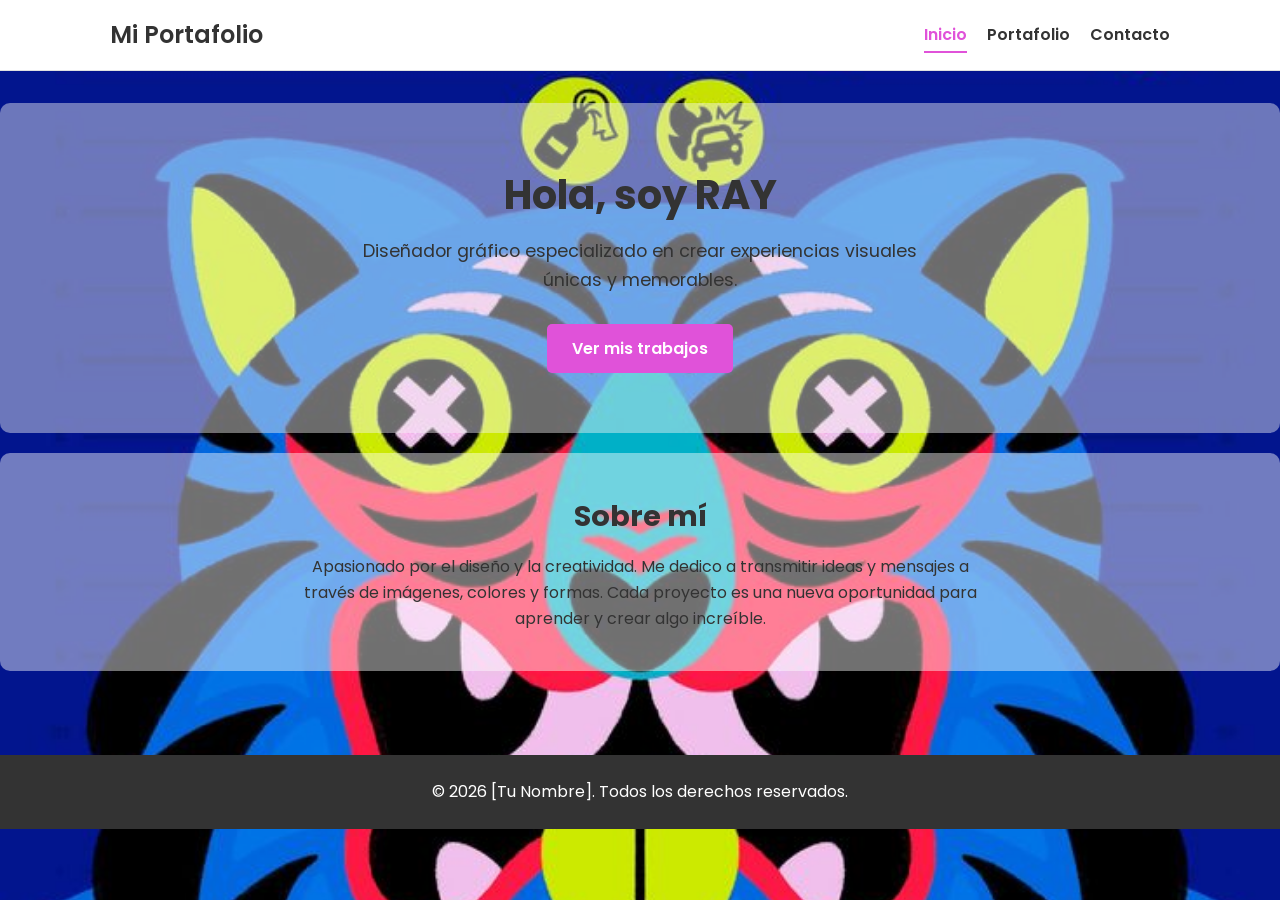
<file: index.html>
<!DOCTYPE html>
<html lang="es">
<head>
    <meta charset="UTF-8">
    <meta name="viewport" content="width=device-width, initial-scale=1.0">
    <title>Diseñador Gráfico | Inicio</title>
    <link rel="stylesheet" href="css/estilos.css">
    <!-- Importamos una tipografía bonita y gratuita desde Google Fonts -->
    <link rel="preconnect" href="https://fonts.googleapis.com">
    <link rel="preconnect" href="https://fonts.gstatic.com" crossorigin>
    <link href="https://fonts.googleapis.com/css2?family=Poppins:wght@400;600&display=swap" rel="stylesheet">
</head>
<body>

    <header>
        <div class="container">
            <a href="index.html" class="logo">Mi Portafolio</a>
            <nav>
                <ul>
                    <li><a href="index.html" class="active">Inicio</a></li>
                    <li><a href="portafolio.html">Portafolio</a></li>
                    <li><a href="contacto.html">Contacto</a></li>
                </ul>
            </nav>
        </div>
    </header>

    <main>
        <section class="hero">
            <div class="container">
                <h2>Hola, soy RAY</h2>
                <p>Diseñador gráfico especializado en crear experiencias visuales únicas y memorables.</p>
                <a href="portafolio.html" class="btn">Ver mis trabajos</a>
            </div>
        </section>
        
        <section class="acerca-de">
            <div class="container">
                <h3>Sobre mí</h3>
                <p>Apasionado por el diseño y la creatividad. Me dedico a transmitir ideas y mensajes a través de imágenes, colores y formas. Cada proyecto es una nueva oportunidad para aprender y crear algo increíble.</p>
            </div>
        </section>
    </main>

    <footer>
        <div class="container">
            <p>&copy; 2026 [Tu Nombre]. Todos los derechos reservados.</p>
        </div>
    </footer>

</body>
</html>
</file>
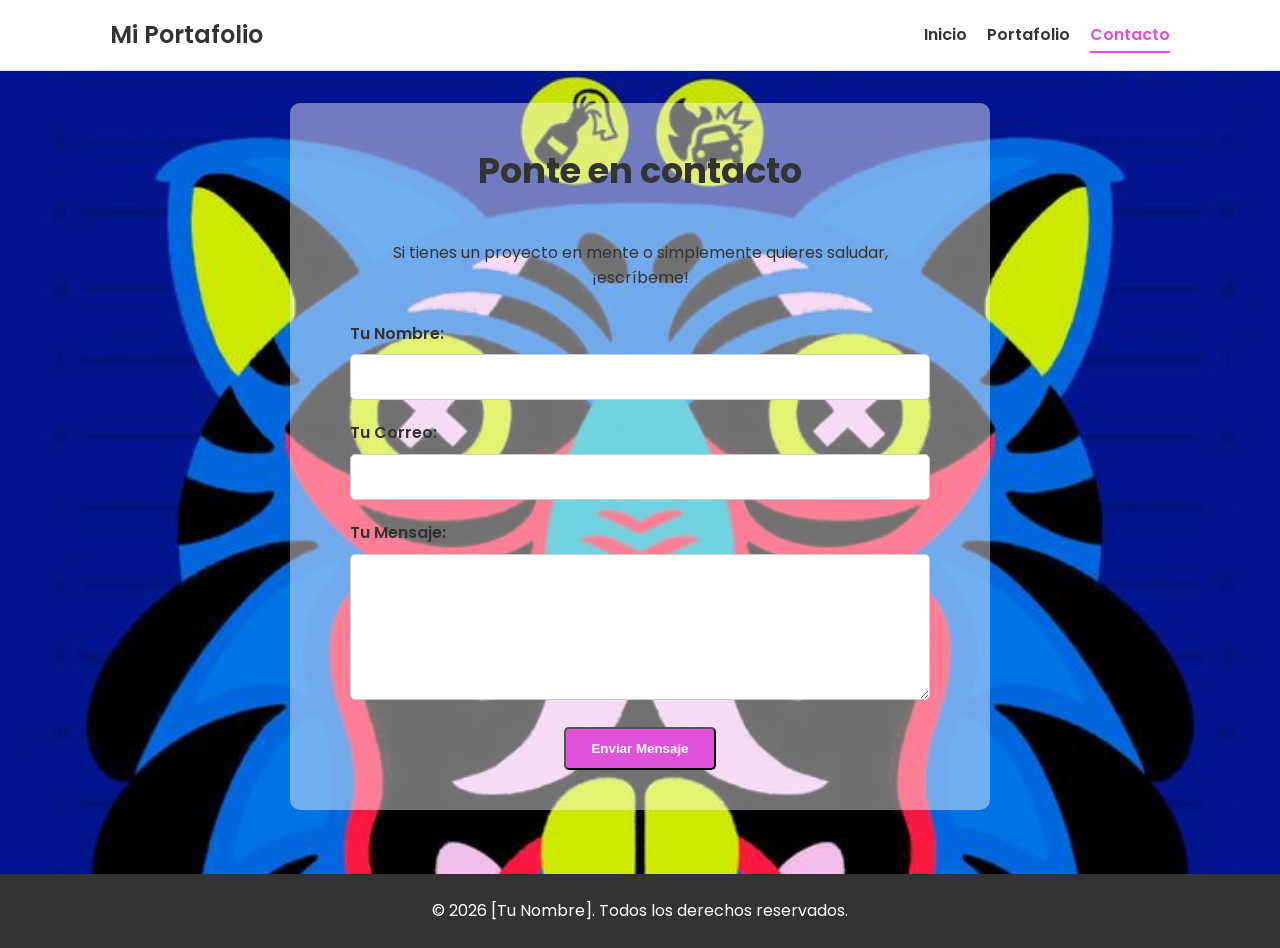
<file: contacto.html>
<!DOCTYPE html>
<html lang="es">
<head>
    <meta charset="UTF-8">
    <meta name="viewport" content="width=device-width, initial-scale=1.0">
    <title>Diseñador Gráfico | Contacto</title>
    <link rel="stylesheet" href="css/estilos.css">
    <link rel="preconnect" href="https://fonts.googleapis.com">
    <link rel="preconnect" href="https://fonts.gstatic.com" crossorigin>
    <link href="https://fonts.googleapis.com/css2?family=Poppins:wght@400;600&display=swap" rel="stylesheet">
</head>
<body>

    <header>
        <div class="container">
            <a href="index.html" class="logo">Mi Portafolio</a>
            <nav>
                <ul>
                    <li><a href="index.html">Inicio</a></li>
                    <li><a href="portafolio.html">Portafolio</a></li>
                    <li><a href="contacto.html" class="active">Contacto</a></li>
                </ul>
            </nav>
        </div>
    </header>

    <main>
        <section class="contacto-form">
            <div class="container">
                <h2>Ponte en contacto</h2>
                <p>Si tienes un proyecto en mente o simplemente quieres saludar, ¡escríbeme!</p>
                
                <form action="#" method="post">
                    <label for="nombre">Tu Nombre:</label>
                    <input type="text" id="nombre" name="nombre" required>

                    <label for="email">Tu Correo:</label>
                    <input type="email" id="email" name="email" required>

                    <label for="mensaje">Tu Mensaje:</label>
                    <textarea id="mensaje" name="mensaje" rows="6" required></textarea>

                    <button type="submit" class="btn">Enviar Mensaje</button>
                </form>
            </div>
        </section>
    </main>

    <footer>
        <div class="container">
            <p>&copy; 2026 [Tu Nombre]. Todos los derechos reservados.</p>
        </div>
    </footer>

</body>
</html>
</file>
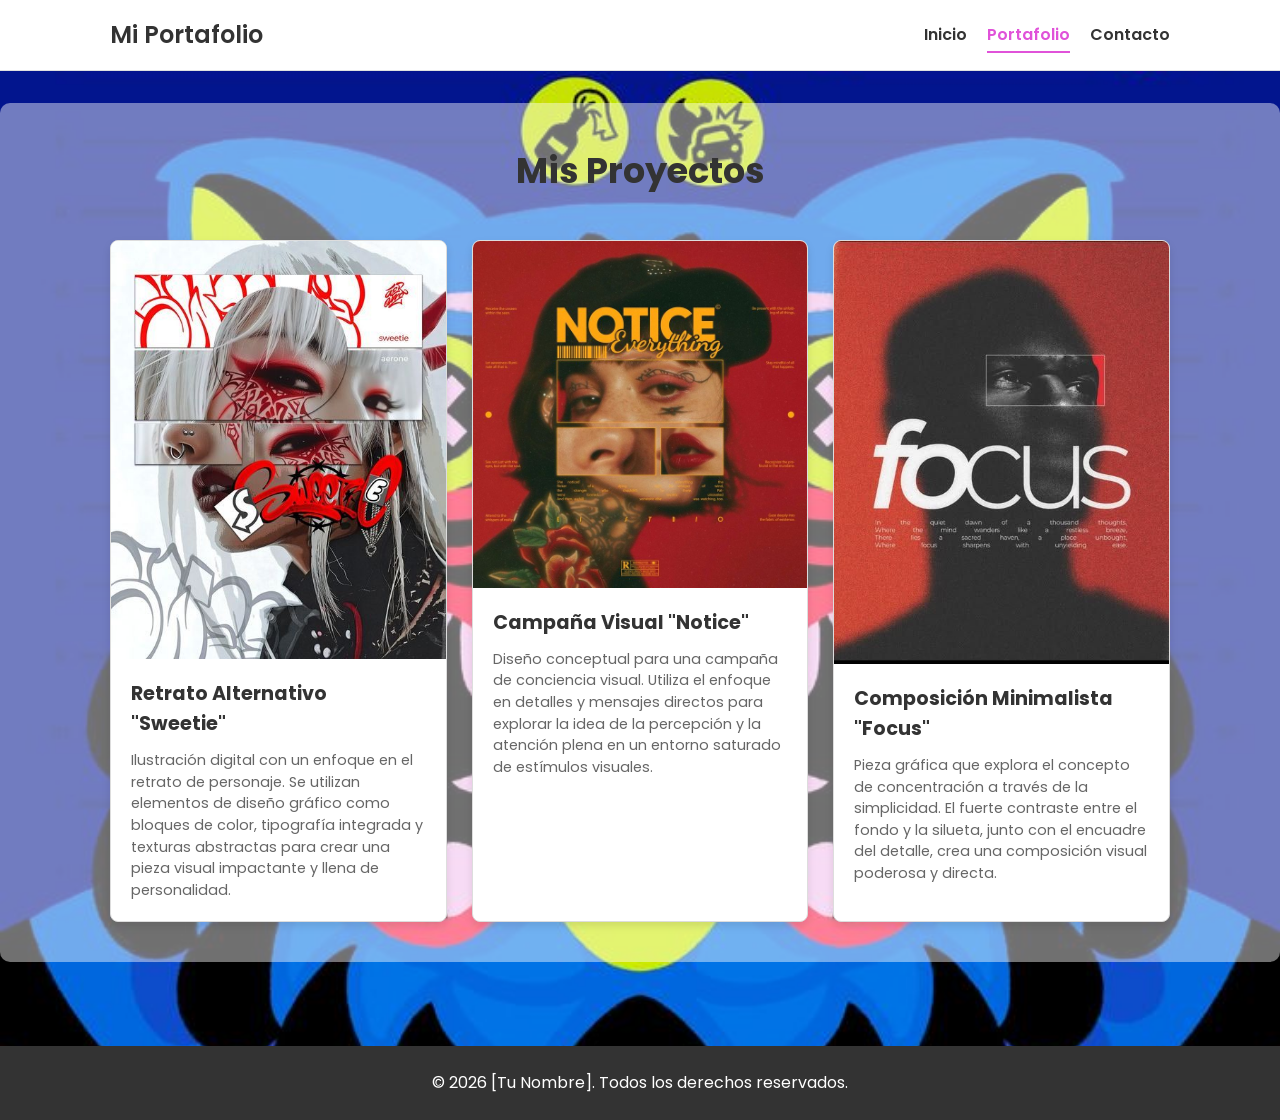
<file: portafolio.html>
<!DOCTYPE html>
<html lang="es">
<head>
    <meta charset="UTF-8">
    <meta name="viewport" content="width=device-width, initial-scale=1.0">
    <title>Diseñador Gráfico | Portafolio</title>
    <link rel="stylesheet" href="css/estilos.css">
    <link rel="preconnect" href="https://fonts.googleapis.com">
    <link rel="preconnect" href="https://fonts.gstatic.com" crossorigin>
    <link href="https://fonts.googleapis.com/css2?family=Poppins:wght@400;600&display=swap" rel="stylesheet">
</head>
<body>

    <header>
        <div class="container">
            <a href="index.html" class="logo">Mi Portafolio</a>
            <nav>
                <ul>
                    <li><a href="index.html">Inicio</a></li>
                    <li><a href="portafolio.html" class="active">Portafolio</a></li>
                    <li><a href="contacto.html">Contacto</a></li>
                </ul>
            </nav>
        </div>
    </header>

    <main>
        <section class="galeria">
            <div class="container">
                <h2>Mis Proyectos</h2>
                
                <div class="proyectos-grid">
                    
                    <!-- INICIO DE LA CARD 1 -->
                    <div class="proyecto-card">
                        <!-- AQUÍ CAMBIAS LA IMAGEN -->
<img src="imagenes/proyecto 1.jpg" alt="Imagen del Proyecto 1">                  
      <div class="card-content">
                            <!-- AQUÍ PONES EL TÍTULO -->
                            <h4>Retrato Alternativo "Sweetie"</h4>
                            <!-- AQUÍ PONES LA PEQUEÑA DESCRIPCIÓN -->
                            <p>Ilustración digital con un enfoque en el retrato de personaje. Se utilizan elementos de diseño gráfico como bloques de color, tipografía integrada y texturas abstractas para crear una pieza visual impactante y llena de personalidad.</p>
                        </div>
                    </div>
                    <!-- FIN DE LA CARD 1 -->

                    <!-- INICIO DE LA CARD 2 -->
                    <div class="proyecto-card">
                        <!-- AQUÍ CAMBIAS LA IMAGEN -->
<img src="imagenes/proyecto 2.jpg" alt="Imagen del Proyecto 1">             
           <div class="card-content">
                            <!-- AQUÍ PONES EL TÍTULO -->
                            <h4>Campaña Visual "Notice"</h4>
                            <!-- AQUÍ PONES LA PEQUEÑA DESCRIPCIÓN -->
                            <p>Diseño conceptual para una campaña de conciencia visual. Utiliza el enfoque en detalles y mensajes directos para explorar la idea de la percepción y la atención plena en un entorno saturado de estímulos visuales.</p>
                        </div>
                    </div>
                    <!-- FIN DE LA CARD 2 -->

                    <!-- INICIO DE LA CARD 3 -->
                    <div class="proyecto-card">
                        <!-- AQUÍ CAMBIAS LA IMAGEN -->
<img src="imagenes/proyecto 3.jpg" alt="Imagen del Proyecto 1">   
                     <div class="card-content">
                            <!-- AQUÍ PONES EL TÍTULO -->
                            <h4>Composición Minimalista "Focus"</h4>
                            <!-- AQUÍ PONES LA PEQUEÑA DESCRIPCIÓN -->
                            <p>Pieza gráfica que explora el concepto de concentración a través de la simplicidad. El fuerte contraste entre el fondo y la silueta, junto con el encuadre del detalle, crea una composición visual poderosa y directa.</p>
                        </div>
                    </div>
                    <!-- FIN DE LA CARD 3 -->

                </div>
            </div>
        </section>
    </main>

    <footer>
        <div class="container">
            <p>&copy; 2026 [Tu Nombre]. Todos los derechos reservados.</p>
        </div>
    </footer>

</body>
</html>
</file>
<file: css/estilos.css>
/* --- ESTILOS GENERALES Y VARIABLES --- */
:root {
    --color-primario: #333; /* Color de texto principal */
    --color-secundario: #f4f4f4; /* Color de fondo */
    --color-acento: #e052d9; /* Color de enlaces y botones */
    --color-acento-hover: #00b351; /* Color al pasar el mouse */
    --fuente-principal: 'Poppins', sans-serif;
}

* {
    margin: 0;
    padding: 0;
    box-sizing: border-box;
}

html {
    scroll-behavior: smooth;
}

body {
    font-family: var(--fuente-principal);
    line-height: 1.6;
    color: var(--color-primario);
    margin: 0;
    padding: 0;

    /* --- NUEVO: IMAGEN DE FONDO --- */
background-image: url('../imagenes/pagina.jpg');    background-size: cover;
    background-position: center;
    background-repeat: no-repeat;
    background-attachment: fixed; /* Esto crea un efecto "parallax", si notas que va lento, borra esta línea */
    min-height: 100vh;
}

.container {
    max-width: 1100px;
    margin: auto;
    padding: 0 20px;
}

/* --- CABECERA Y NAVEGACIÓN (USANDO FLEXBOX) --- */
header {
    background: #fff;
    padding: 1rem 0;
    border-bottom: 1px solid #e0e0e0;
    position: sticky;
    top: 0;
    z-index: 1000;
}

header .container {
    display: flex;
    justify-content: space-between;
    align-items: center;
}

.logo {
    font-size: 1.5rem;
    font-weight: 600;
    text-decoration: none;
    color: var(--color-primario);
}

header nav ul {
    display: flex;
    list-style: none;
}

header nav ul li {
    margin-left: 20px;
}

header nav ul li a {
    text-decoration: none;
    color: var(--color-primario);
    font-weight: 600;
    padding-bottom: 5px;
    transition: color 0.3s ease;
}

header nav ul li a:hover,
header nav ul li a.active {
    color: var(--color-acento);
    border-bottom: 2px solid var(--color-acento);
}

/* --- CONTENIDO PRINCIPAL --- */
main {
    padding: 2rem 0;
}

section {
    padding: 40px 0;
}

h2 {
    text-align: center;
    margin-bottom: 40px;
    font-size: 2.2rem;
}

/* --- PÁGINA DE INICIO --- */
.hero {
    background: var(--color-secundario);
    text-align: center;
    padding: 80px 0;
}

.hero h2 {
    font-size: 2.5rem;
    margin-bottom: 10px;
}

.hero p {
    font-size: 1.1rem;
    max-width: 600px;
    margin: 0 auto 30px auto;
}

.btn {
    display: inline-block;
    background: var(--color-acento);
    color: #fff;
    padding: 12px 25px;
    text-decoration: none;
    border-radius: 5px;
    font-weight: 600;
    transition: background 0.3s ease;
}

.btn:hover {
    background: var(--color-acento-hover);
}

.acerca-de {
    text-align: center;
}

.acerca-de h3 {
    font-size: 1.8rem;
    margin-bottom: 15px;
}

.acerca-de p {
    max-width: 700px;
    margin: 0 auto;
    font-size: 1rem;
}

/* --- PÁGINA DE PORTAFOLIO (USANDO CSS GRID) --- */
.proyectos-grid {
    display: grid;
    grid-template-columns: repeat(auto-fit, minmax(300px, 1fr));
    gap: 25px;
}

.proyecto-card {
    background: #fff;
    border: 1px solid #ddd;
    border-radius: 8px;
    overflow: hidden; /* Esto hace que la imagen no se salga de los bordes redondeados */
    box-shadow: 0 4px 8px rgba(0,0,0,0.1);
    transition: transform 0.3s ease, box-shadow 0.3s ease;
    display: flex;
    flex-direction: column; /* Para que el contenido se alinee bien */
}

.proyecto-card:hover {
    transform: translateY(-5px);
    box-shadow: 0 8px 16px rgba(0,0,0,0.2);
}

.proyecto-card img {
    width: 100%;
    height: auto;
    display: block;
}

.proyecto-card .card-content {
    padding: 20px; /* Espacio interno para el texto */
    flex-grow: 1; /* Hace que el contenido ocupe el espacio restante */
}

.proyecto-card h4 {
    font-size: 1.2rem;
    margin-bottom: 10px; /* Espacio entre el título y la descripción */
}

.proyecto-card p {
    font-size: 0.9rem; /* Texto más pequeño para la descripción */
    color: #666; /* Color de texto más suave */
    line-height: 1.5;
}

/* --- PÁGINA DE CONTACTO --- */
.contacto-form {
    max-width: 700px;
    margin: auto;
    text-align: center;
}

.contacto-form p {
    margin-bottom: 30px;
}

.contacto-form label {
    display: block;
    margin-bottom: 8px;
    text-align: left;
    font-weight: 600;
}

.contacto-form input,
.contacto-form textarea {
    width: 100%;
    padding: 12px;
    margin-bottom: 20px;
    border: 1px solid #ccc;
    border-radius: 5px;
    font-family: var(--fuente-principal);
}

/* --- FOOTER --- */
footer {
    background: var(--color-primario);
    color: #fff;
    text-align: center;
    padding: 1.5rem 0;
    margin-top: 2rem;
}



/* --- ESTILOS PARA QUE EL TEXTO SE LEA SOBRE EL FONDO --- */

main {
    padding: 2rem 0;
}

main section {
    background-color: rgba(255, 255, 255, 0.438); /* Fondo blanco casi transparente */
    border-radius: 10px; /* Bordes redondeados */
    padding: 40px 20px;
    margin-bottom: 20px;
}

/* Ajuste especial para la sección hero de la página principal */
.hero {
    background-color: rgba(244, 244, 244, 0.438); /* Un fondo ligeramente gris para el hero */
    border-radius: 10px;
    padding: 60px 20px; /* Más espacio para que se vea imponente */
}

/* Ajuste para el formulario de contacto */
.contacto-form {
    background-color: rgba(255, 255, 255, 0.438);
    padding: 40px;
    border-radius: 10px;
}
</file>
